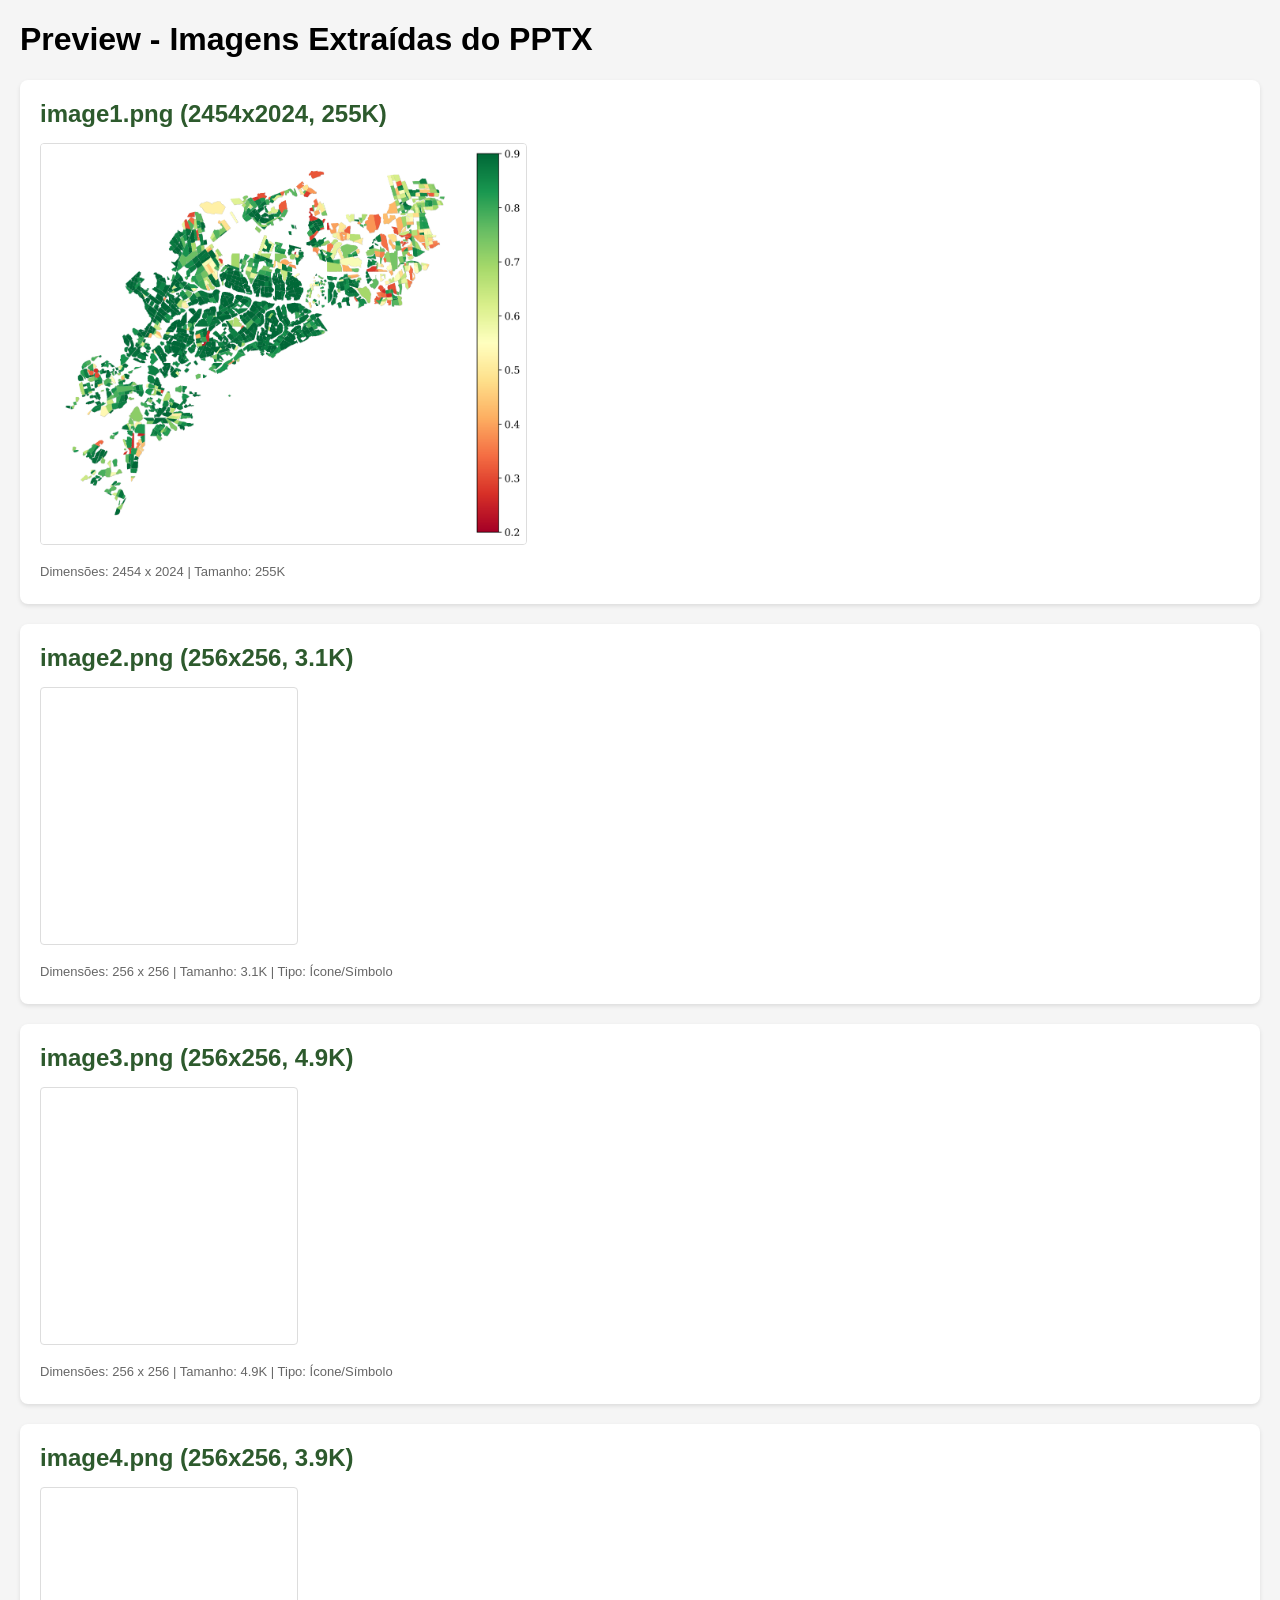
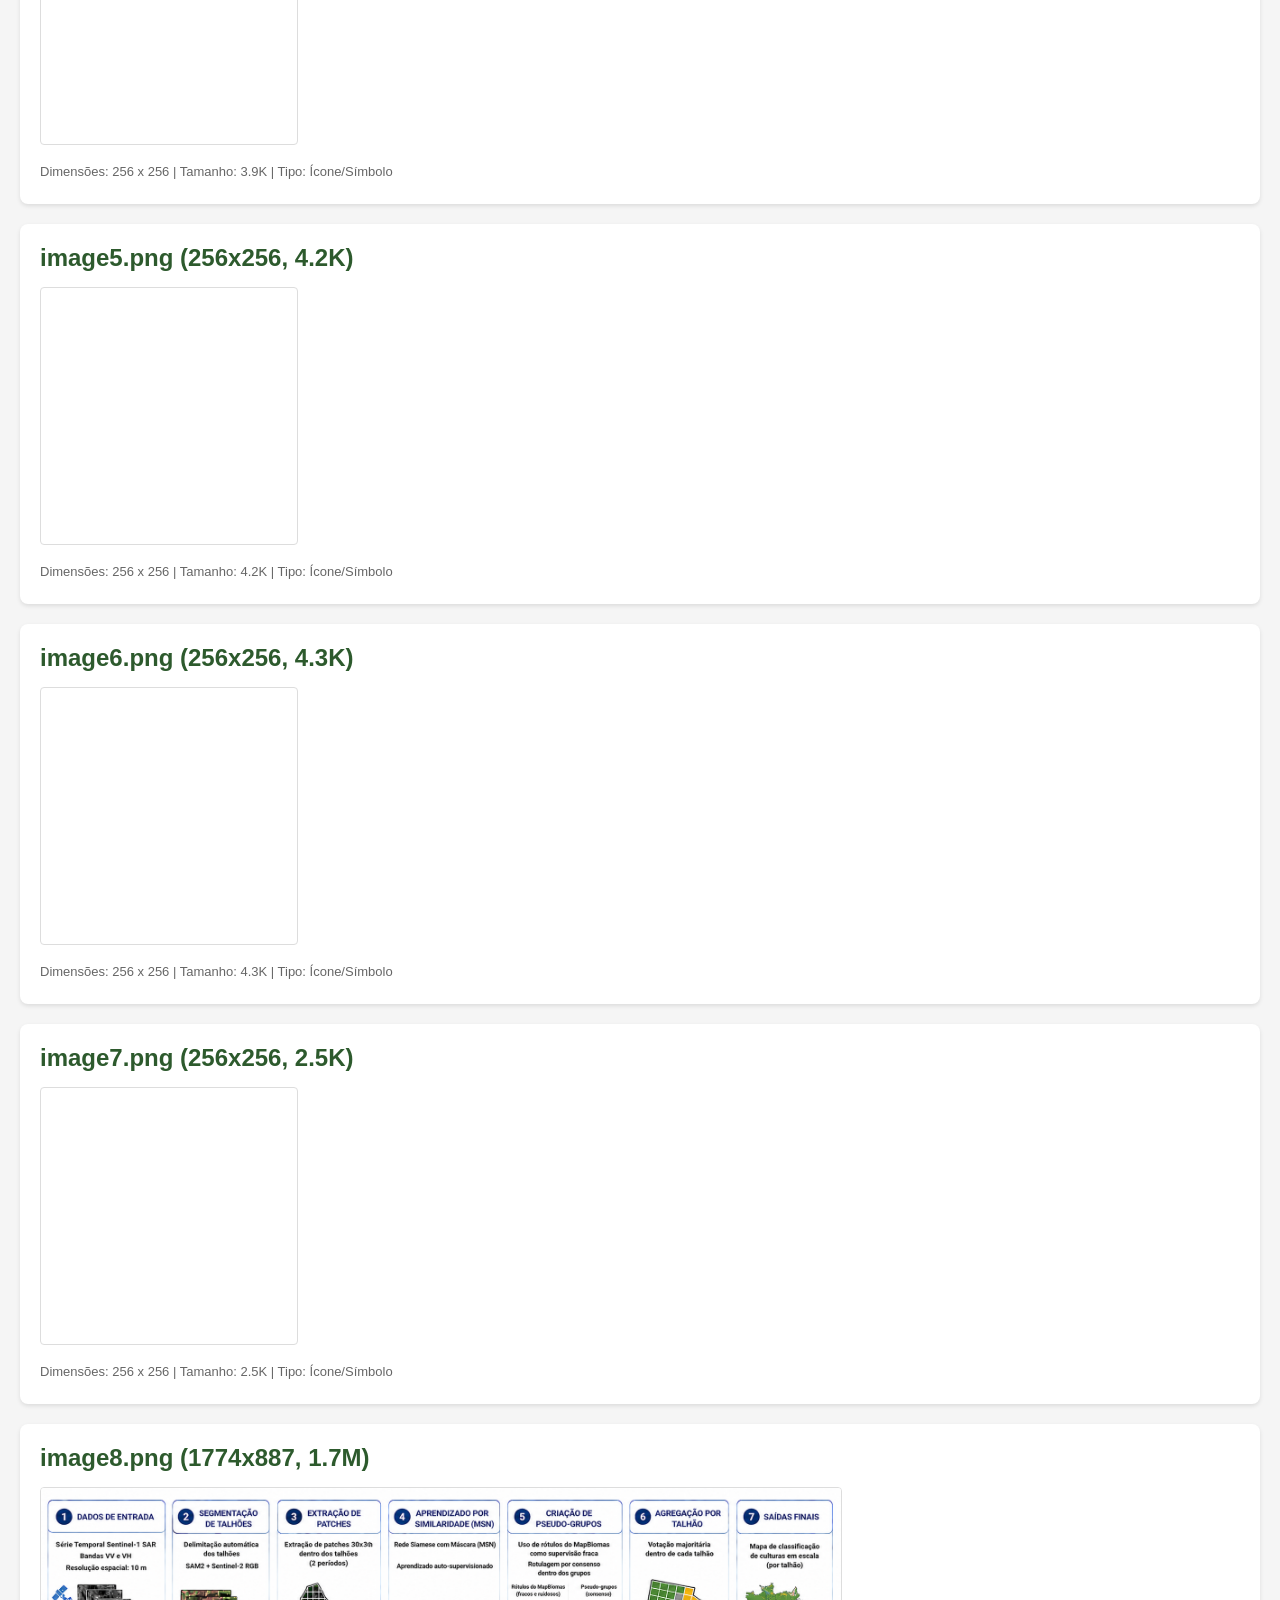
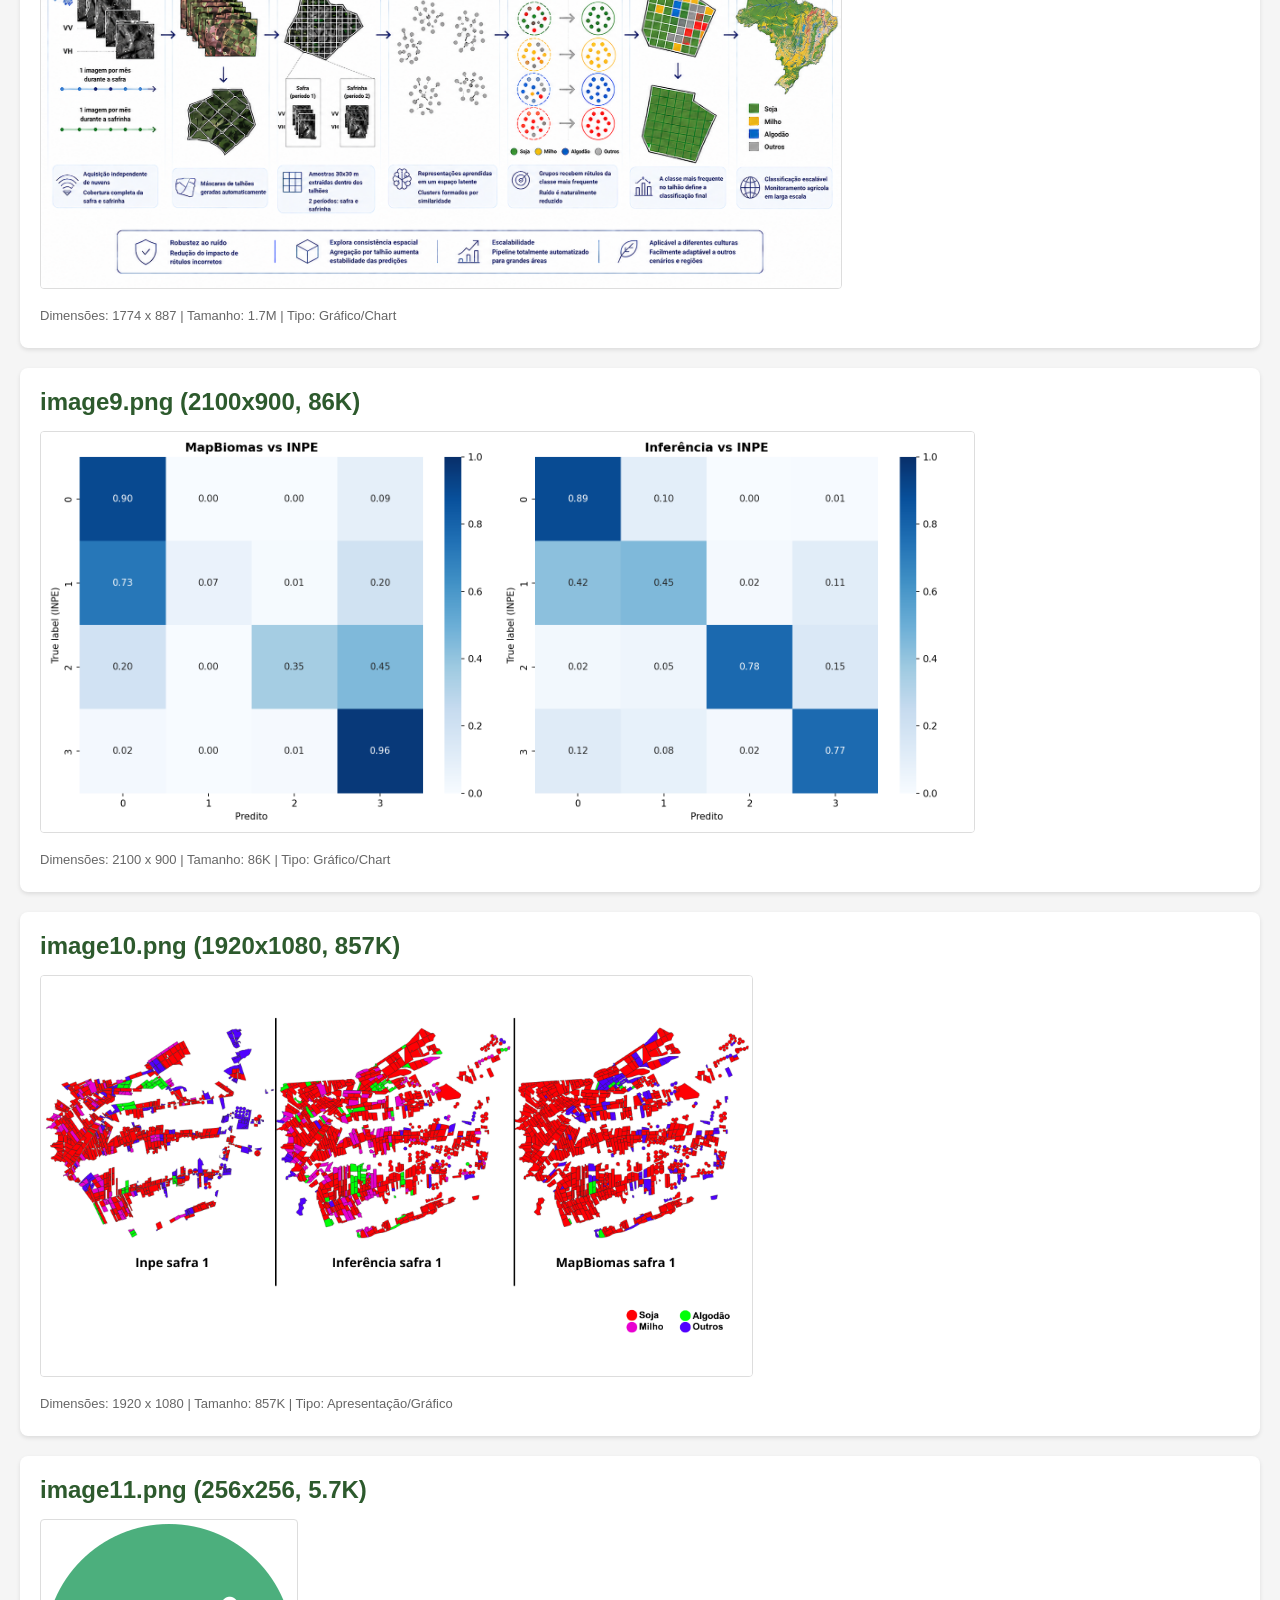
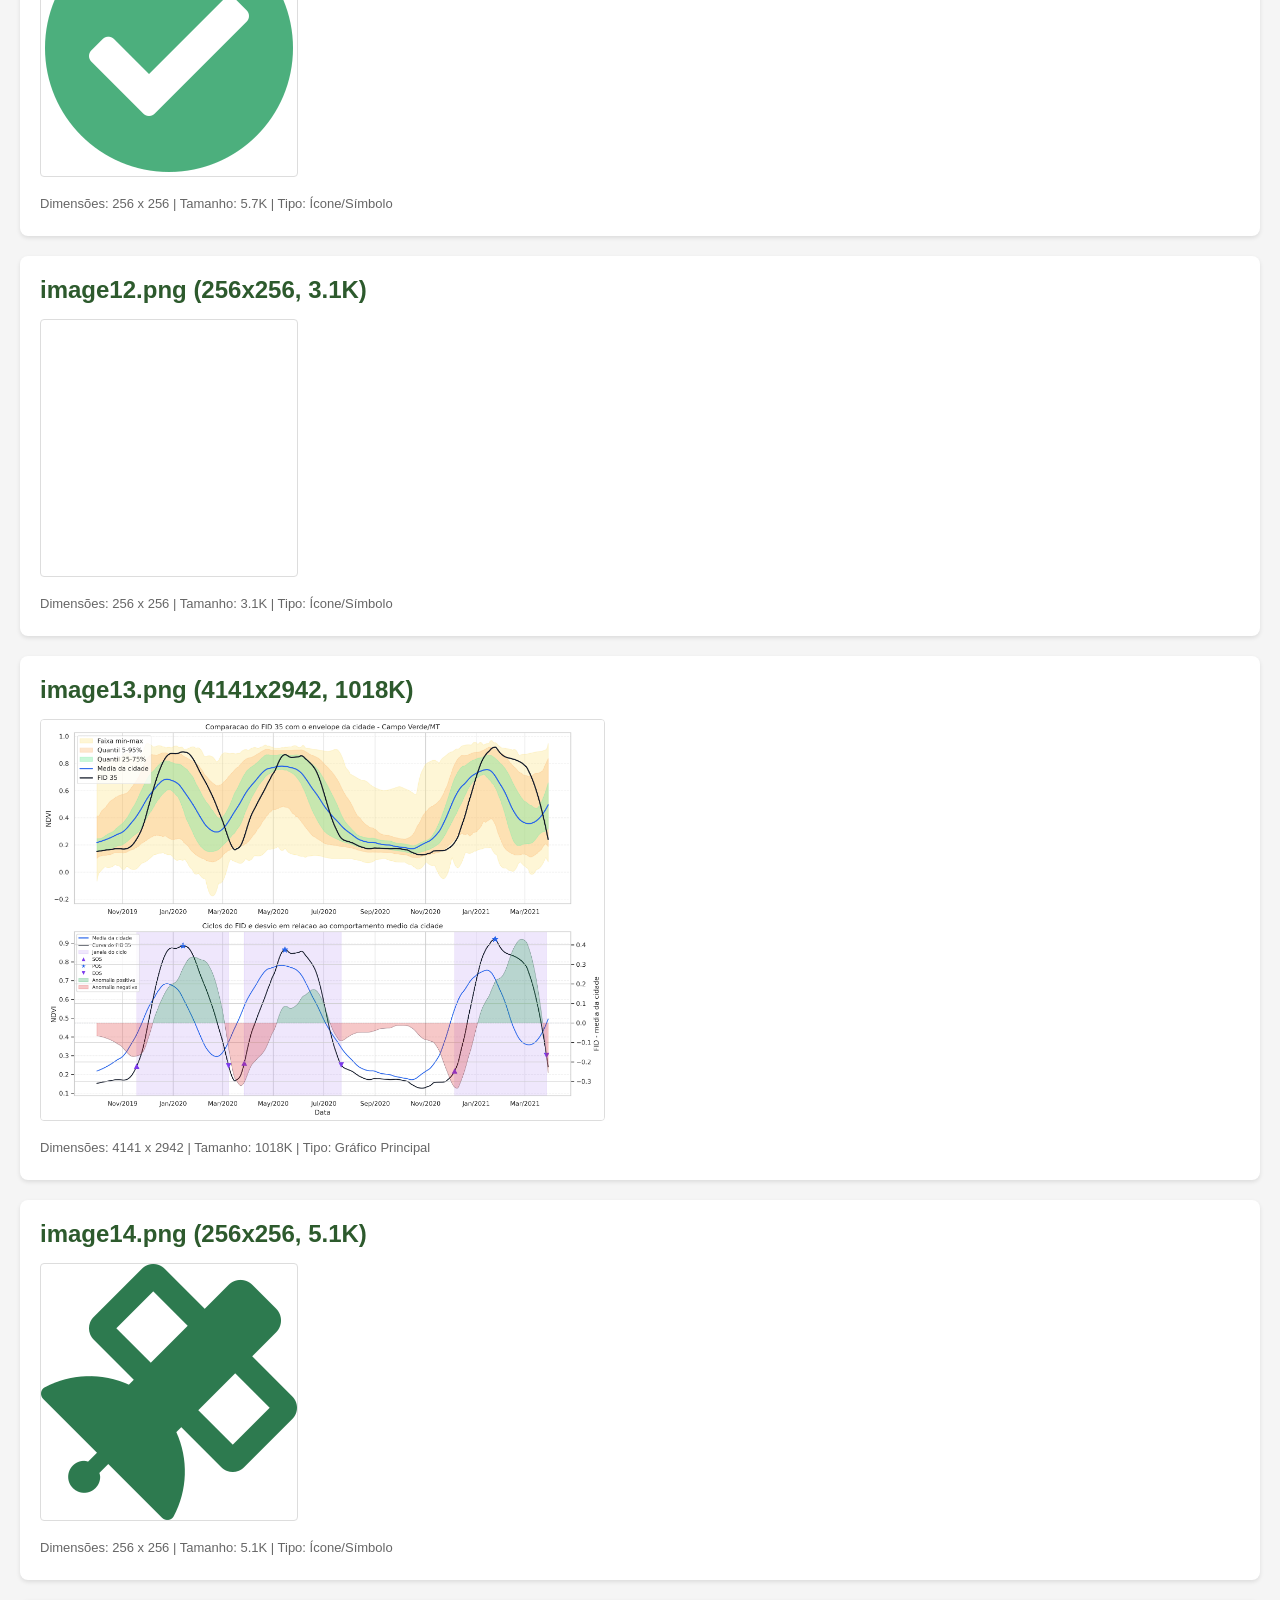
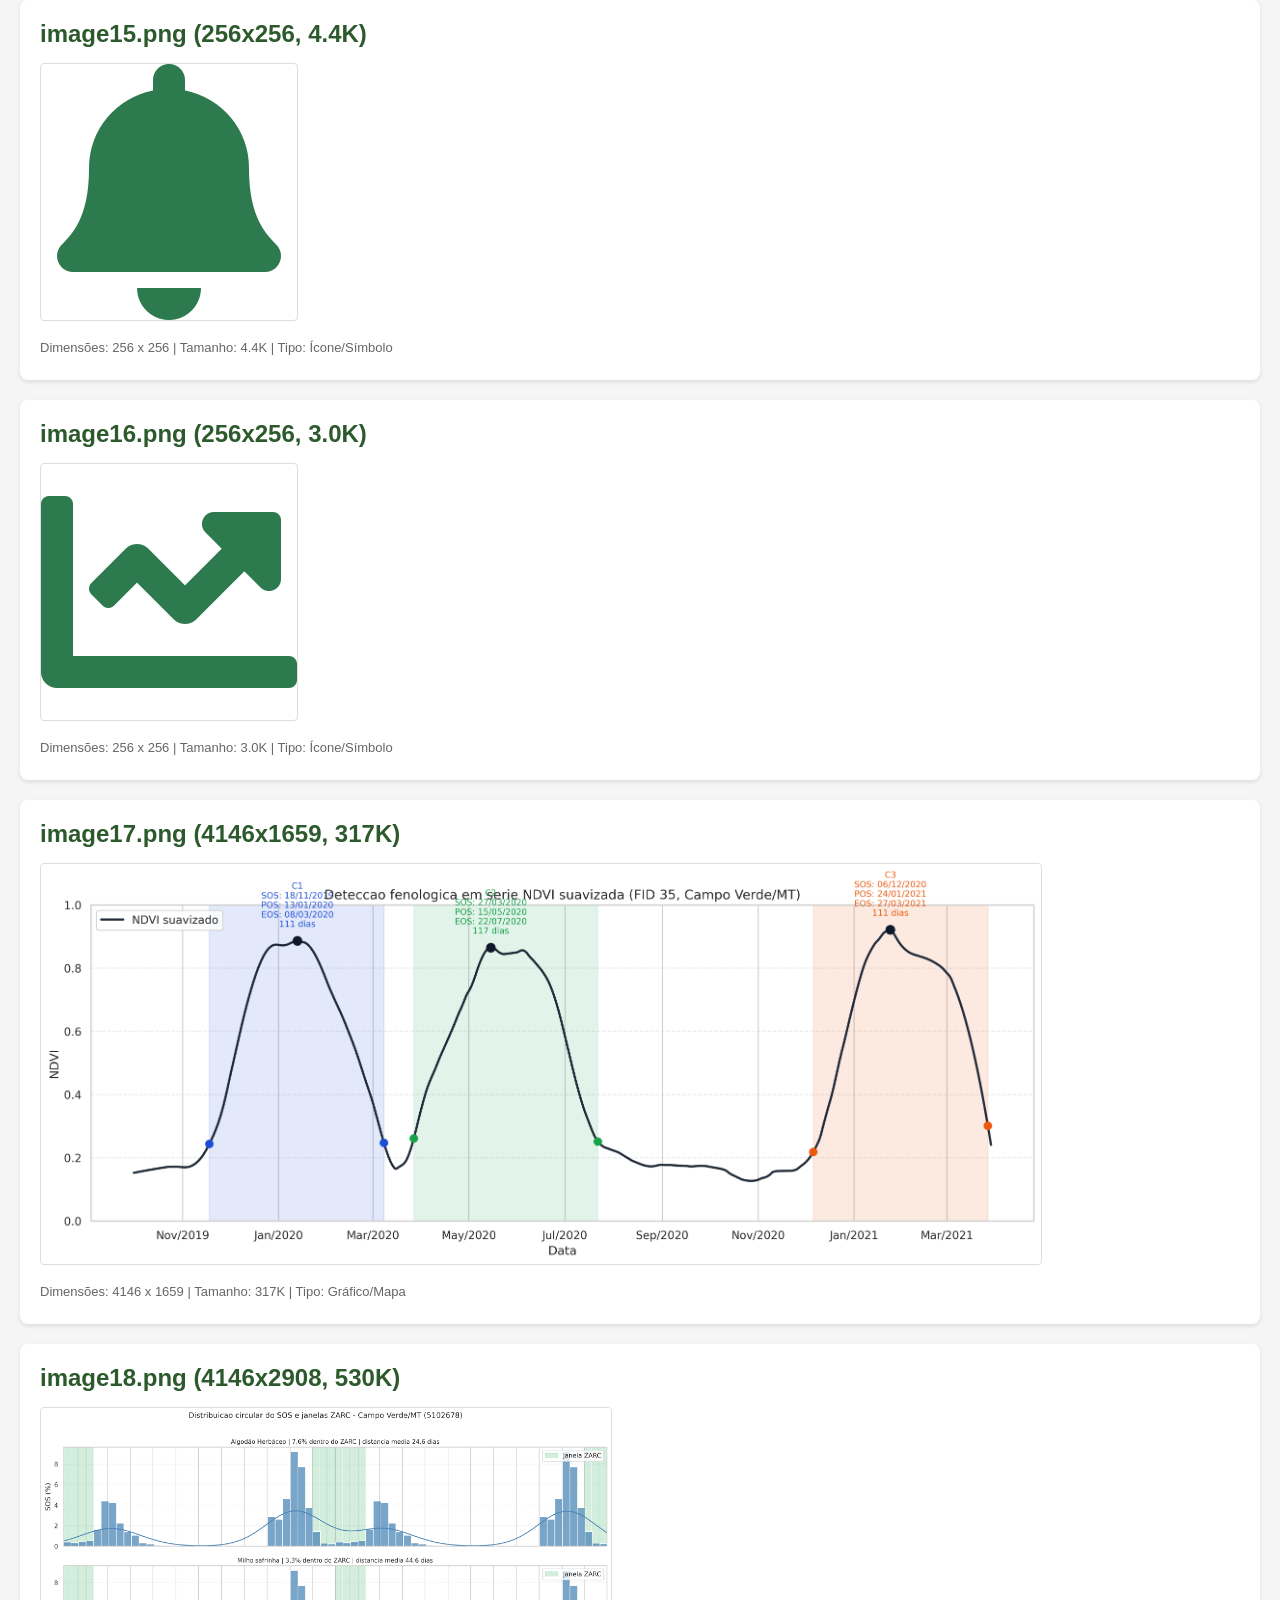
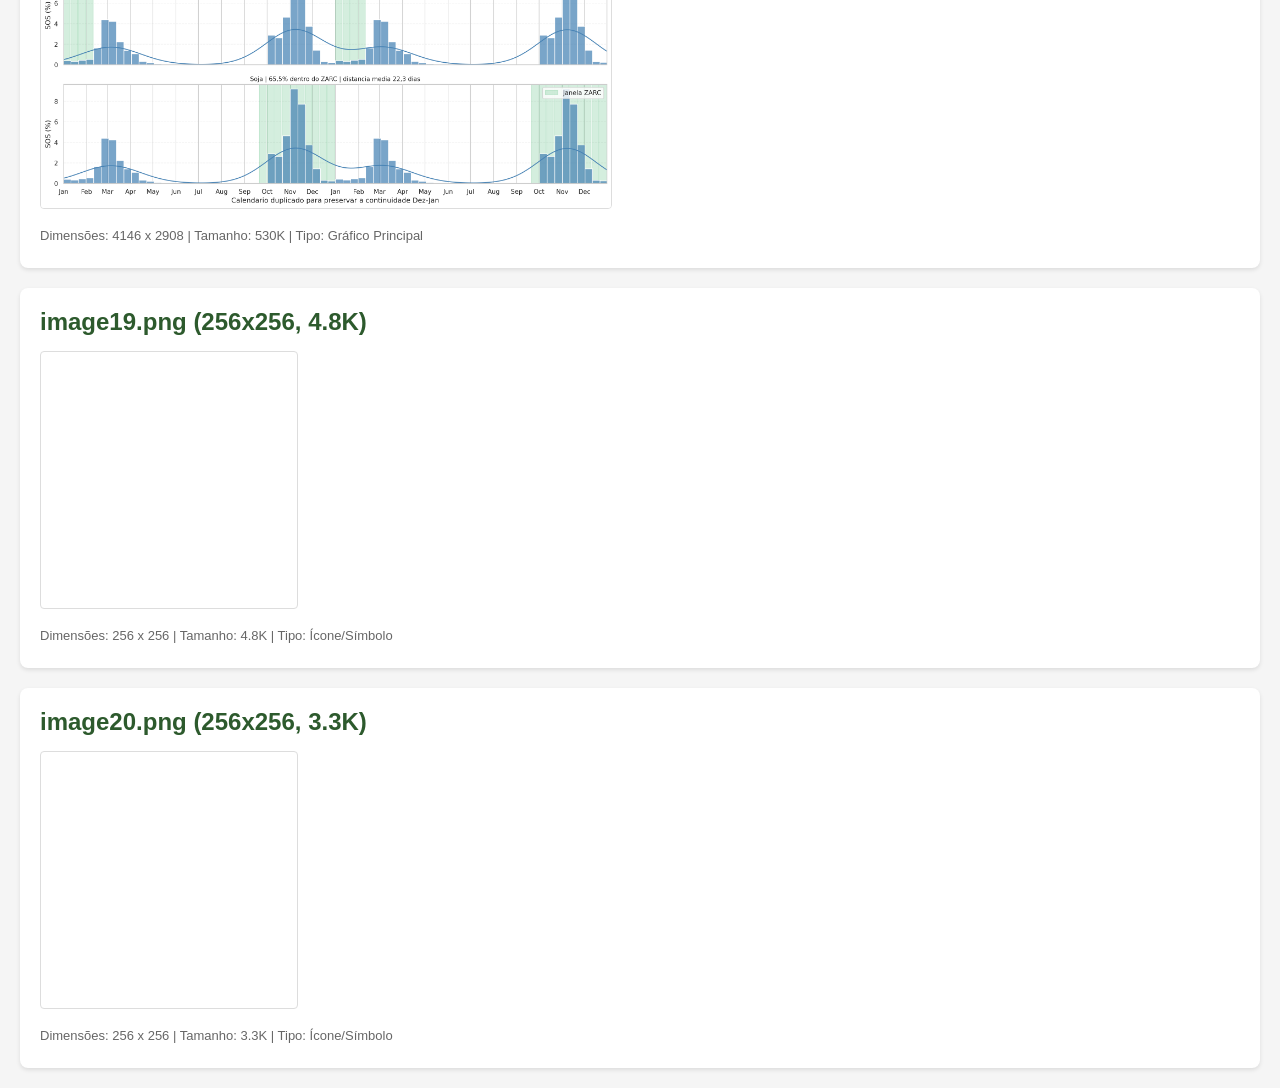
<file: preview_images.html>
<!DOCTYPE html>
<html>
<head>
    <title>Preview Imagens AgroIA</title>
    <style>
        body { font-family: Arial; margin: 20px; background: #f5f5f5; }
        .image-item { 
            background: white; 
            padding: 20px; 
            margin: 20px 0; 
            border-radius: 8px;
            box-shadow: 0 2px 4px rgba(0,0,0,0.1);
        }
        .image-item img { 
            max-width: 100%; 
            max-height: 400px; 
            margin: 10px 0;
            border: 1px solid #ddd;
            border-radius: 4px;
        }
        h2 { color: #2d5a2d; margin: 0 0 5px 0; }
        .info { color: #666; font-size: 13px; margin: 5px 0; }
    </style>
</head>
<body>
<h1>Preview - Imagens Extraídas do PPTX</h1>

<div class="image-item">
    <h2>image1.png (2454x2024, 255K)</h2>
    <img src="assets/charts/image1.png" alt="image1">
    <div class="info">Dimensões: 2454 x 2024 | Tamanho: 255K</div>
</div>

<div class="image-item">
    <h2>image2.png (256x256, 3.1K)</h2>
    <img src="assets/charts/image2.png" alt="image2">
    <div class="info">Dimensões: 256 x 256 | Tamanho: 3.1K | Tipo: Ícone/Símbolo</div>
</div>

<div class="image-item">
    <h2>image3.png (256x256, 4.9K)</h2>
    <img src="assets/charts/image3.png" alt="image3">
    <div class="info">Dimensões: 256 x 256 | Tamanho: 4.9K | Tipo: Ícone/Símbolo</div>
</div>

<div class="image-item">
    <h2>image4.png (256x256, 3.9K)</h2>
    <img src="assets/charts/image4.png" alt="image4">
    <div class="info">Dimensões: 256 x 256 | Tamanho: 3.9K | Tipo: Ícone/Símbolo</div>
</div>

<div class="image-item">
    <h2>image5.png (256x256, 4.2K)</h2>
    <img src="assets/charts/image5.png" alt="image5">
    <div class="info">Dimensões: 256 x 256 | Tamanho: 4.2K | Tipo: Ícone/Símbolo</div>
</div>

<div class="image-item">
    <h2>image6.png (256x256, 4.3K)</h2>
    <img src="assets/charts/image6.png" alt="image6">
    <div class="info">Dimensões: 256 x 256 | Tamanho: 4.3K | Tipo: Ícone/Símbolo</div>
</div>

<div class="image-item">
    <h2>image7.png (256x256, 2.5K)</h2>
    <img src="assets/charts/image7.png" alt="image7">
    <div class="info">Dimensões: 256 x 256 | Tamanho: 2.5K | Tipo: Ícone/Símbolo</div>
</div>

<div class="image-item">
    <h2>image8.png (1774x887, 1.7M)</h2>
    <img src="assets/charts/image8.png" alt="image8">
    <div class="info">Dimensões: 1774 x 887 | Tamanho: 1.7M | Tipo: Gráfico/Chart</div>
</div>

<div class="image-item">
    <h2>image9.png (2100x900, 86K)</h2>
    <img src="assets/charts/image9.png" alt="image9">
    <div class="info">Dimensões: 2100 x 900 | Tamanho: 86K | Tipo: Gráfico/Chart</div>
</div>

<div class="image-item">
    <h2>image10.png (1920x1080, 857K)</h2>
    <img src="assets/charts/image10.png" alt="image10">
    <div class="info">Dimensões: 1920 x 1080 | Tamanho: 857K | Tipo: Apresentação/Gráfico</div>
</div>

<div class="image-item">
    <h2>image11.png (256x256, 5.7K)</h2>
    <img src="assets/charts/image11.png" alt="image11">
    <div class="info">Dimensões: 256 x 256 | Tamanho: 5.7K | Tipo: Ícone/Símbolo</div>
</div>

<div class="image-item">
    <h2>image12.png (256x256, 3.1K)</h2>
    <img src="assets/charts/image12.png" alt="image12">
    <div class="info">Dimensões: 256 x 256 | Tamanho: 3.1K | Tipo: Ícone/Símbolo</div>
</div>

<div class="image-item">
    <h2>image13.png (4141x2942, 1018K)</h2>
    <img src="assets/charts/image13.png" alt="image13">
    <div class="info">Dimensões: 4141 x 2942 | Tamanho: 1018K | Tipo: Gráfico Principal</div>
</div>

<div class="image-item">
    <h2>image14.png (256x256, 5.1K)</h2>
    <img src="assets/charts/image14.png" alt="image14">
    <div class="info">Dimensões: 256 x 256 | Tamanho: 5.1K | Tipo: Ícone/Símbolo</div>
</div>

<div class="image-item">
    <h2>image15.png (256x256, 4.4K)</h2>
    <img src="assets/charts/image15.png" alt="image15">
    <div class="info">Dimensões: 256 x 256 | Tamanho: 4.4K | Tipo: Ícone/Símbolo</div>
</div>

<div class="image-item">
    <h2>image16.png (256x256, 3.0K)</h2>
    <img src="assets/charts/image16.png" alt="image16">
    <div class="info">Dimensões: 256 x 256 | Tamanho: 3.0K | Tipo: Ícone/Símbolo</div>
</div>

<div class="image-item">
    <h2>image17.png (4146x1659, 317K)</h2>
    <img src="assets/charts/image17.png" alt="image17">
    <div class="info">Dimensões: 4146 x 1659 | Tamanho: 317K | Tipo: Gráfico/Mapa</div>
</div>

<div class="image-item">
    <h2>image18.png (4146x2908, 530K)</h2>
    <img src="assets/charts/image18.png" alt="image18">
    <div class="info">Dimensões: 4146 x 2908 | Tamanho: 530K | Tipo: Gráfico Principal</div>
</div>

<div class="image-item">
    <h2>image19.png (256x256, 4.8K)</h2>
    <img src="assets/charts/image19.png" alt="image19">
    <div class="info">Dimensões: 256 x 256 | Tamanho: 4.8K | Tipo: Ícone/Símbolo</div>
</div>

<div class="image-item">
    <h2>image20.png (256x256, 3.3K)</h2>
    <img src="assets/charts/image20.png" alt="image20">
    <div class="info">Dimensões: 256 x 256 | Tamanho: 3.3K | Tipo: Ícone/Símbolo</div>
</div>

</body>
</html>
</file>
